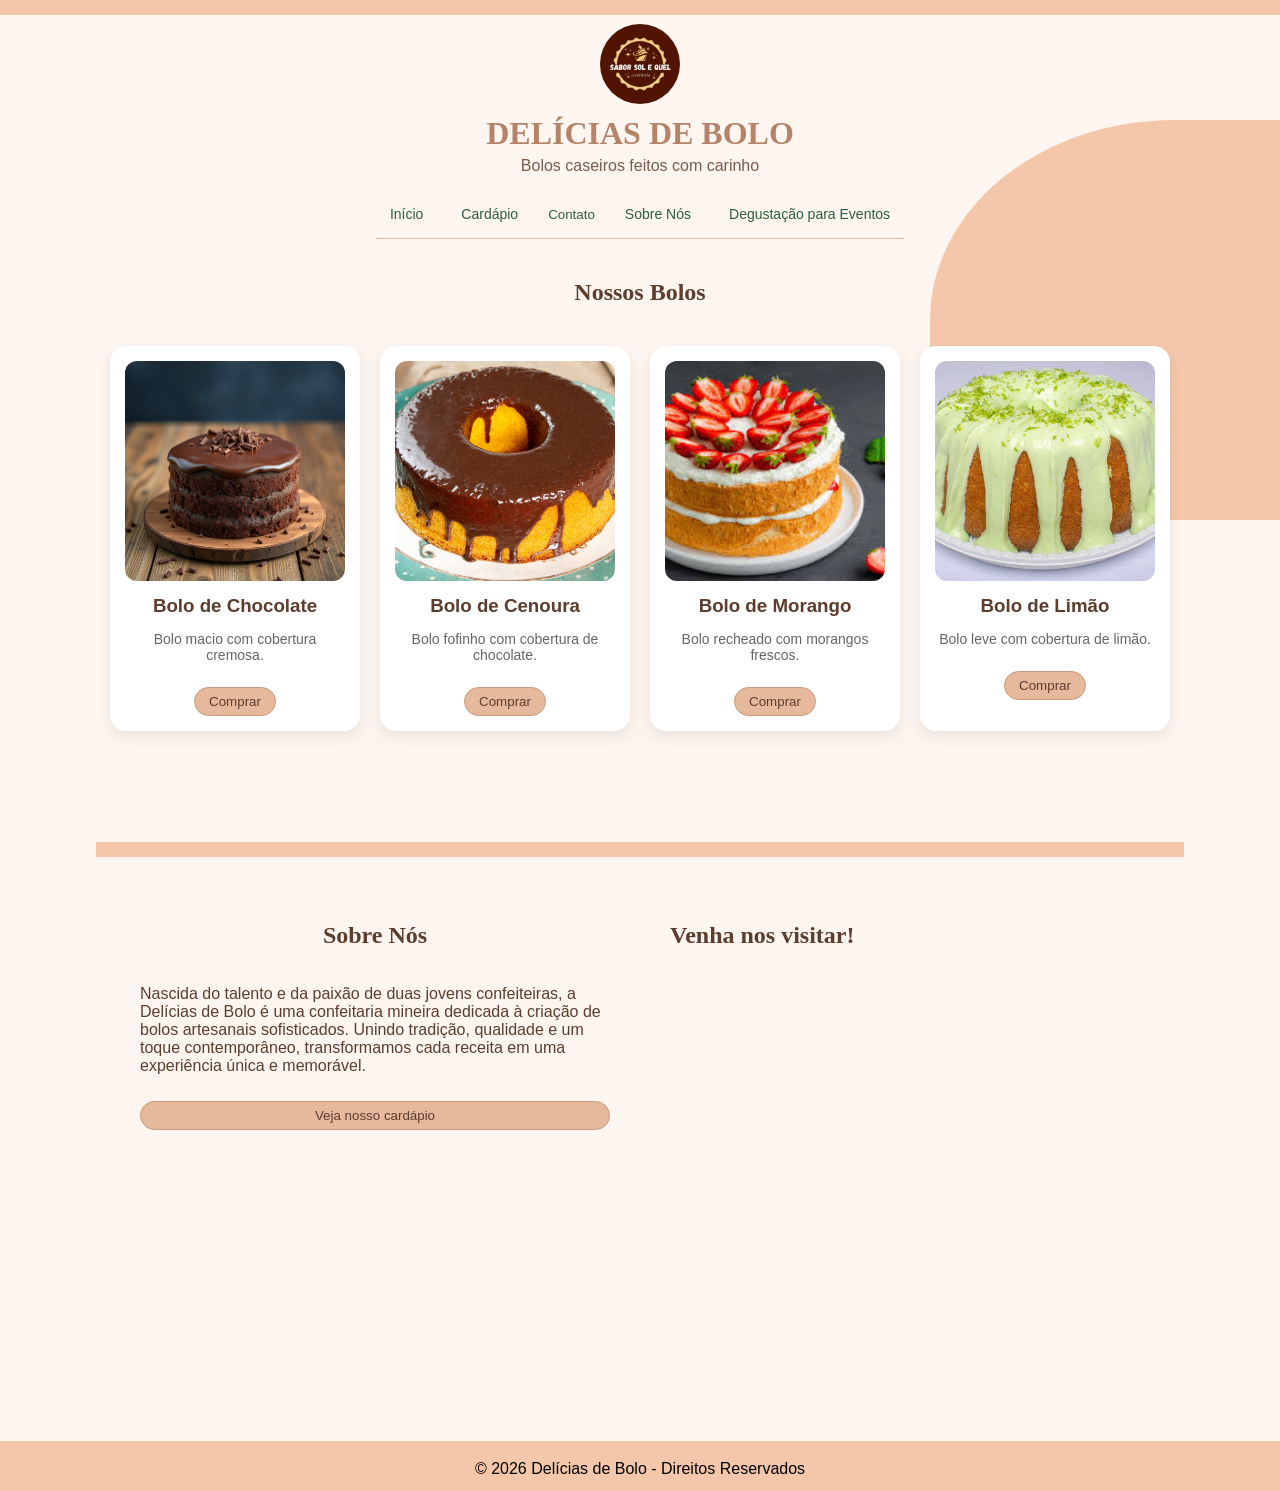
<file: index.html>
<!DOCTYPE html>
<html lang="pt-br">

<head>

<meta charset="UTF-8">
<img src="img/logo.jpg" alt="Logo da loja" class="logo">
<title>Delícias de Bolo</title>

<link rel="stylesheet" href="style.css">
<script src="script.js" defer></script>

</head>

<body>

 <div class="top-bar"></div>
 <div class="hero-bg"></div>
<header>
  <h1>DELÍCIAS DE BOLO</h1>
  <p>Bolos caseiros feitos com carinho</p>
</div>


<nav>
  <a href="index.html">Início</a>
  <a href="cardapio.html">Cardápio</a>
  <button class="btn-transparente" onclick="comprar()">Contato</button>
  <a href="#sobrenos">Sobre Nós</a>
  <a href="degustacao.html">Degustação para Eventos</a>
</nav>

</header>


<main>

<h2 class="titulo">Nossos Bolos</h2>

<div class="container">

<div class="card">

<img src="img/chocolate.jpg" alt="Bolo de chocolate">

<h3>Bolo de Chocolate</h3>

<p>Bolo macio com cobertura cremosa.</p>

<button onclick="comprar()">Comprar</button>

</div>


<div class="card">

<img src="img/cenoura.jpg" alt="Bolo de cenoura">

<h3>Bolo de Cenoura</h3>

<p>Bolo fofinho com cobertura de chocolate.</p>

<button onclick="comprar()">Comprar</button>

</div>


<div class="card">

<img src="img/morango.jpg" alt="Bolo de morango">

<h3>Bolo de Morango</h3>

<p>Bolo recheado com morangos frescos.</p>

<button onclick="comprar()">Comprar</button>

</div>


<div class="card">

<img src="img/limao.jpg" alt="Bolo de limão">

<h3>Bolo de Limão</h3>

<p>Bolo leve com cobertura de limão.</p>

<button onclick="comprar()">Comprar</button>

</div>

</div>
<br><br>

<Section id="sobrenos">
  <div class="top-bar-sobre"></div>
<section class="sobre-container">
  <div class="sobre-texto">
    <h2 class="titulo">Sobre Nós</h2>
    <p>Nascida do talento e da paixão de duas jovens confeiteiras, a Delícias de Bolo é uma confeitaria mineira dedicada à criação de bolos artesanais sofisticados. Unindo tradição, qualidade e um toque contemporâneo, transformamos cada receita em uma experiência única e memorável.</p>
    <button class="btn-cardapio" onclick="irParaCardapio()">Veja nosso cardápio</button>
    </div>  
    <div class="sobre-mapa">
    <h2 class="titulo"> Venha nos visitar!</h2>
    <iframe src="https://www.google.com/maps/embed?pb=!1m18!1m12!1m3!1d3753.5288894977457!2d-43.95623649096891!3d-19.817562334736667!2m3!1f0!2f0!3f0!3m2!1i1024!2i768!4f13.1!3m3!1m2!1s0xa68ffffbdae3e9%3A0x48da578acf75fddf!2sProz%20Educa%C3%A7%C3%A3o%20-%20Venda%20Nova!5e0!3m2!1spt-BR!2sbr!4v1773895114403!5m2!1spt-BR!2sbr" width="600" height="450" style="border:0;" allowfullscreen="" loading="lazy" referrerpolicy="no-referrer-when-downgrade">
    </iframe>
    <br><br><br>
</div>
</section>
</div>
</Section>
</main>

<footer>
<br><br><br><br>
<div class="top-bar-baixo">
    <p class="p-barra">© 2026 Delícias de Bolo - Direitos Reservados</p>
</div>


</footer>

</body>
</html>
</file>
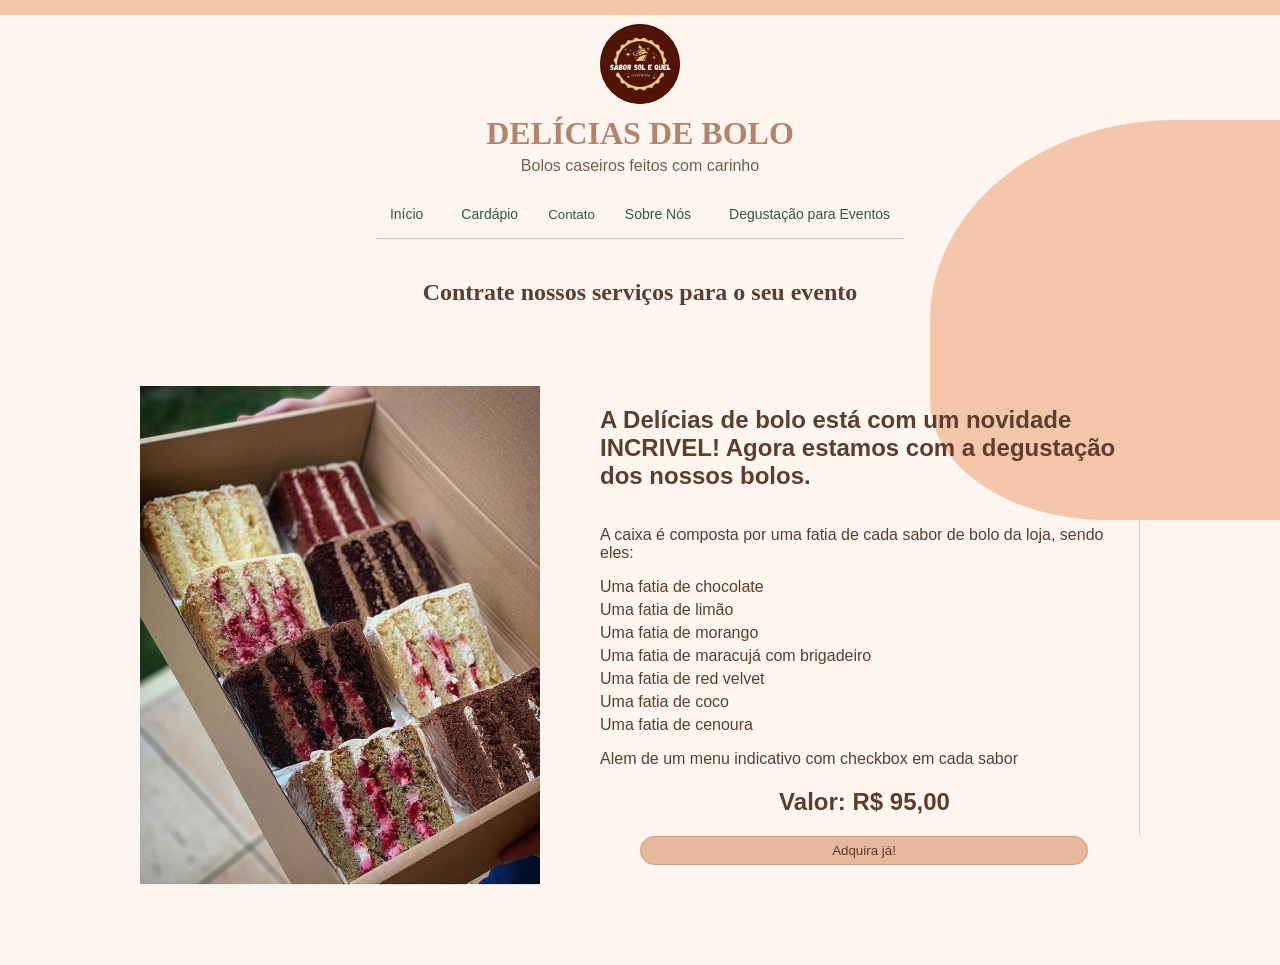
<file: degustacao.html>
<!DOCTYPE html>
<html lang="pt-br">
<head>
    <meta charset="UTF-8">
    <img src="img/logo.jpg" alt="Logo da loja" class="logo">
    <meta name="viewport" content="width=device-width, initial-scale=1.0">
    <title>Degustação para Eventos</title>
    <link rel="stylesheet" href="style.css">
    <script src="script.js" defer></script>
</head>
<body>

 <div class="top-bar"></div>
 <div class="hero-bg"></div>
<header>
  <h1>DELÍCIAS DE BOLO</h1>
  <p>Bolos caseiros feitos com carinho</p>
</div>


<nav>
  <a href="index.html">Início</a>
  <a href="cardapio.html">Cardápio</a>
  <button class="btn-transparente" onclick="comprar()">Contato</button>
  <a href="index.html#sobrenos">Sobre Nós</a>
  <a href="degustacao.html">Degustação para Eventos</a>
</nav>

</header>


</header>

<img src="img/logo.jpg" alt="Logo da loja" class="logo">
<title>Delícias de Bolo</title>

<link rel="stylesheet" href="style.css">
<script src="script.js" defer></script>

</head>

    <h2 class="titulo">Contrate nossos serviços para o seu evento</h2>
          <section class="container-degusta">
             <img src="img/degusta.jpg" id="Foto de degustação" class="degusta">
             <div class="texto-degusta">
                <h2>A Delícias de bolo está com um novidade INCRIVEL! Agora estamos com a degustação dos nossos bolos.</h2>
                <p>A caixa é composta por uma fatia de cada sabor de bolo da loja, sendo eles:
                <div class="deguta">
                    <ul class="degusta-p">
                        <li>Uma fatia de chocolate</li>
                        <li>Uma fatia de limão</li>
                        <li>Uma fatia de morango</li>
                        <li>Uma fatia de maracujá com brigadeiro</li>
                        <li>Uma fatia de red velvet</li>
                        <li>Uma fatia de coco</li>
                        <li>Uma fatia de cenoura</li>
                    </ul>
                <p> Alem de um menu indicativo com checkbox em cada sabor</p>
                <h2 class="preco-h2">Valor: R$ 95,00</h2>
                <button class="btn-degusta" onclick="comprar()">Adquira já!</button>
            
             </div>

              
    
            </section>

          </div>


        </div>
    

        </div>

        

        </div>

    </div>
    
        

    



  
</body>
</html>
</file>
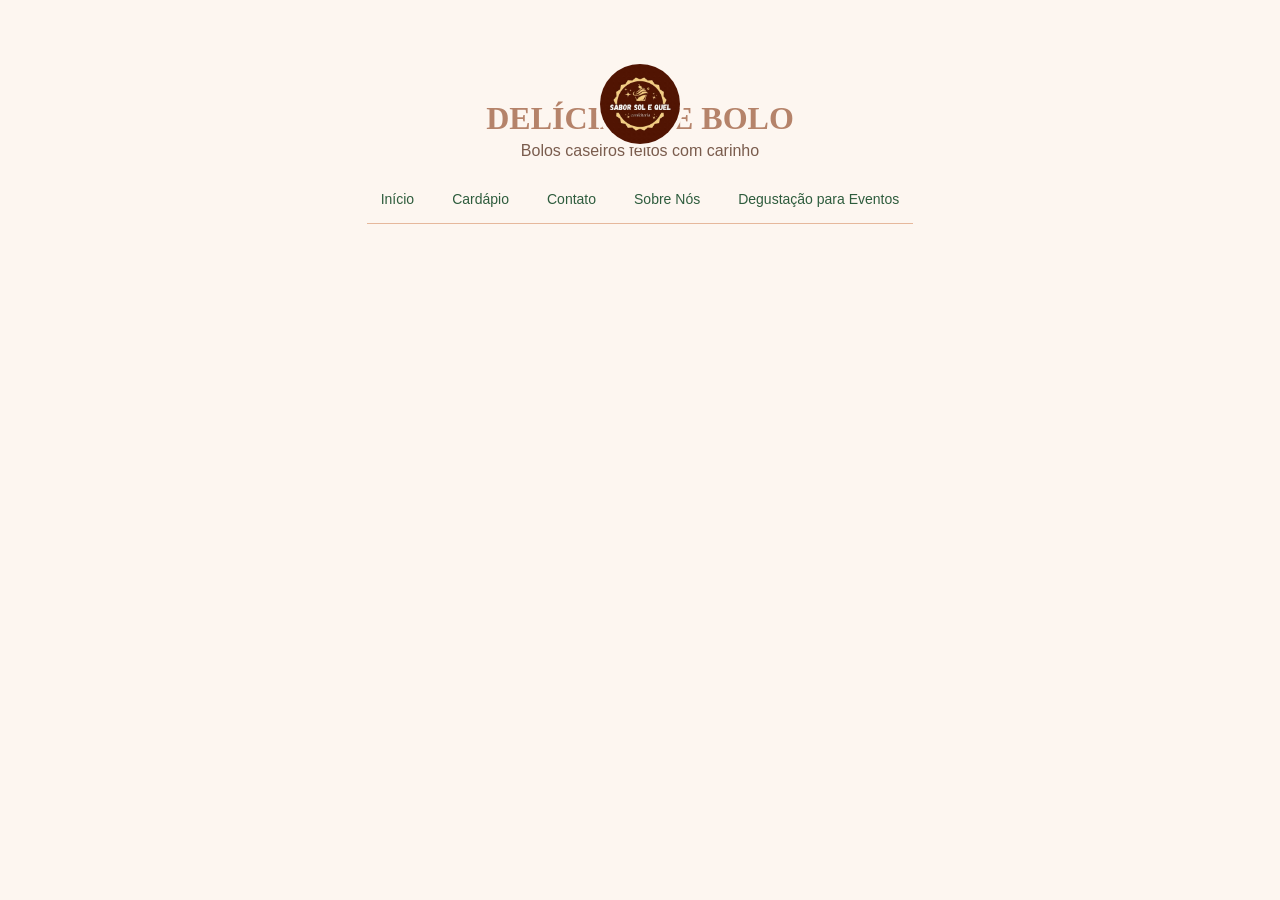
<file: saibamais.html>
<!DOCTYPE html>
<html lang="pt-br">
<head>
    <meta charset="UTF-8">
    <meta name="viewport" content="width=device-width, initial-scale=1.0">
    <link rel="stylesheet" href="style.css">
    <script src="script.js" defer></script>
    <title>saiba mais</title>
</head>
<body>
<header>
    <h1>DELÍCIAS DE BOLO</h1>
    <p>Bolos caseiros feitos com carinho</p>
    <img src="img/logo.jpg" alt="Logo da loja" class="logo">
    <nav>
        <a href="index.html">Início</a>
        <a href="cardapio.html">Cardápio</a>
        <a href="contato.html">Contato</a>
        <a href="index.html#sobrenos">Sobre Nós</a>
        <a href="degustacao.html">Degustação para Eventos</a>
    </nav>

    <div
</header>
</body>
</html>
</file>
<file: style.css>
body {
  margin: 0;
  font-family: 'Poppins', sans-serif;
  background-color: #fdf6f0;
  position: relative;
}

.top-bar {
  width: 100%;
  height: 15px;
  background: #f4c7ab;
}

.hero-bg {
  position: absolute;
  right: 0;
  top: 120px;
  width: 350px;
  height: 400px;
  background: #f4c7ab;
  border-radius: 70% 0 0 50% / 50% 0 0 30%;
  z-index: -1;
}

header {
  display: flex;
  flex-direction: column;
  align-items: center;
  text-align: center;
  margin-top: 40px;
  position: relative;
}

h1 {
  margin-top: 60px;
  margin-bottom: 0;
  font-size: 32px;
  color: #b5836a;
  font-family: 'Playfair Display', serif;
}

header p {
  margin: 5px 0 10px;
  color: #7a5c4d;
}

nav {
  display: flex;
  gap: 10px;
  border-bottom: 1px solid #e6b89c;
  padding-bottom: 10px;
  margin-top: 15px;
}

nav a {
  text-decoration: none;
  color: #2e5c3d;
  padding: 6px 14px;
  border-radius: 20px;
  font-size: 14px;
}

nav a.active {
  background-color: #f4c7ab;
}

.titulo {
  text-align: center;
  margin-top: 40px;
  font-family: 'Playfair Display', serif;
  color: #5c3d2e;
}

.container {
  display: flex;
  justify-content: center;
  gap: 20px;
  padding: 20px;
  flex-wrap: wrap;
}

.card {
  background: #fff;
  width: 220px;
  border-radius: 16px;
  padding: 15px;
  text-align: center;
  box-shadow: 0 6px 15px rgba(0,0,0,0.08);
  transition: 0.3s;
}

.card:hover {
  transform: translateY(-5px);
}

.card img {
  width: 100%;
  border-radius: 12px;
  aspect-ratio: 1/1;
  object-fit: cover;
}

.card h3 {
  margin: 10px 0;
  color: #5c3d2e;
}

.card p {
  font-size: 14px;
  color: #666;
}

.card button {
  margin-top: 10px;
  padding: 6px 14px;
  border-radius: 20px;
  border: 1px solid #c89b7b;
  background-color: #e6b89c;
  color: #5c3d2e;
  cursor: pointer;
  transition: 0.3s;
}

.card button:hover {
  background-color: #d99a7c;
}

.logo {
  position: absolute;
  top: 20px;
  left: 50%;
  transform: translateX(-50%);
  width: 80px;
  height: 80px;
  border-radius: 50%;
  overflow: hidden;
  background: #fff;
  border: 4px solid #fdf6f0;
  display: flex;
  align-items: center;
  justify-content: center;
}

.logo img {
    width: 100%;
    height: 100%;
    object-fit: cover;
}

.sobre-container {
    display: flex;
    justify-content: center;
    align-items: flex-start;
    gap: 60px;
    margin:  60px auto;
    max-width: 1000px;
    padding: 20px;
}

.sobre-texto {
    flex: 1;
    display: flex;
    color: #5c3d2e;
    text-align: left;
    justify-content: center;
    flex-direction: column;
    padding-right: 1px solid #f4c7ab;
}

.sobre-mapa{
    flex: 1;
    display: flex;
    color: #5c3d2e;
    text-align: left;
    justify-content: center;
    flex-direction: column;
    padding-left: 1px solid #f4c7ab;
}

.sobre-mapa iframe {
    width: 100%;
    max-width: 400px;
    height: 250px;
    border: none;
    border-radius: 12px;
}

.sobre-mapa h2 {
    align-self: flex-start;
}

.btn-cardapio {
  margin-top: 10px;
  padding: 6px 14px;
  border-radius: 20px;
  border: 1px solid #c89b7b;
  background-color: #e6b89c;
  color: #5c3d2e;
  cursor: pointer;
  transition: 0.3s;
  text-align: center;
}

.btn-cardapio:hover {
  background-color: #d99a7c;
}

.top-bar-sobre {
  width: 85%;
  height: 15px;
  background: #f4c7ab;
  text-align: center;
  margin:  0 auto;
  position: relative;
  top: 55px;

} 

.container-degusta {
    display: flex;
    align-items: flex-start;
    gap: 60px;
    margin:  60px auto;
    max-width: 1000px;
    padding: 20px;
}

.degusta{
  right: 57%;
  width: 40%;
  height: 40%;
  overflow: hidden;
  display: flex;
  align-items: center;
  justify-content:center;
  flex-direction: row;
  gap: 20px;

}

.texto-degusta{
    flex: 1;
    display: flex;
    color: #5c3d2e;
    text-align: left;
    justify-content: center;
    flex-direction: column;
    padding-right: 10px;
    border-right: 1px solid #f4c7ab;

}

.degusta-p {
  list-style: none;
  padding: 0;
  margin: 0;
}

.degusta-p li {
  margin-bottom: 5px;
}

.preco-h2{
    text-align: center;
}

.btn-degusta {
  width: 35%;
  padding: 6px 20px;
  border-radius: 20px;
  border: 1px solid #c89b7b;
  background-color: #e6b89c;
  color: #5c3d2e;
  cursor: pointer;
  transition: 0.3s;
  text-align: center;
  position: absolute;
  left: 50%;
}

.btn-degusta:hover {
  background-color: #d99a7c;
}

.top-bar-baixo {
  width: 100%;
  height: 50px;
  background: #f4c7ab;
}

.p-barra {
    text-align: center;
    padding-top: 1.5%;
}

.btn-transparente {
background: transparent;
border: none;
outline: none;
box-shadow: none;
color: #2e5c3d;
cursor: pointer;
}

.modal {
  display: none;
  position: fixed;
  top: 0;
  left: 0;
  width: 100%;
  height: 100%;
  background-color: rgba(0,0,0,0.08);
  z-index: 1000;
  opacity: 0;
  transition: opacity 0.3s ease;
}

.modal.ativo {
  display: block;
  opacity: 1;
}

.modal-conteudo {
  max-width: 90%;
  margin: 10% auto;
  padding: 20px;
  border-radius: 12px;
  text-align: center;
  transform: translateY(-30px);
  transition: transform 0.3s ease;
  background: #fff;
  width: 420px;
  border-radius: 16px;
  padding: 15px;
  text-align: center;
  box-shadow: 0 6px 15px rgba(0,0,0,0.08);
  transition: 0.3s;

}

.modal.ativo .modal-conteudo {
  transform: translateY(0);
}

.fechar {
  float: right;
  font-size: 22px;
  cursor: pointer;
}

.modal-conteudo img {
  width: 50%;
  border-radius: 12px;
  aspect-ratio: 1/1;
  object-fit: cover;

}

.modal-conteudo h2 {
  margin: 10px 0;
  color: #5c3d2e;
}

.modal-conteudo p {
  font-size: 14px;
  color: #666;
}

.modal-conteudo button {
  margin-top: 10px;
  padding: 6px 14px;
  border-radius: 20px;
  border: 1px solid #c89b7b;
  background-color: #e6b89c;
  color: #5c3d2e;
  cursor: pointer;
  transition: 0.3s;
}

.card button:hover {
  background-color: #d99a7c;
}
</file>
